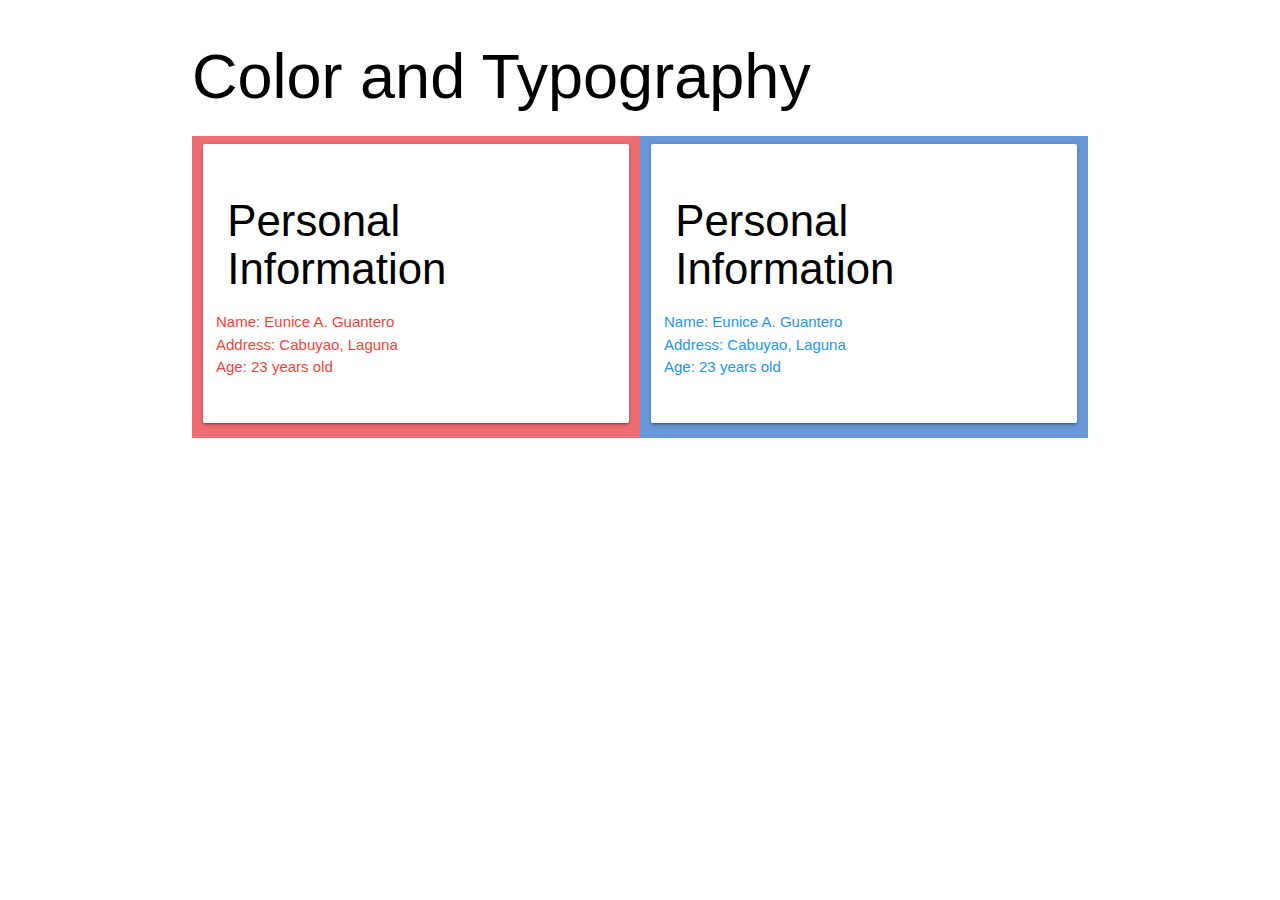
<file: index.html>
<!DOCTYPE html>
<html lang="en">

<head>
    <meta charset="UTF-8">
    <meta http-equiv="X-UA-Compatible" content="IE=edge">
    <meta name="viewport" content="width=device-width, initial-scale=1.0">
    <title>CWD Batch 3</title>


    <!-- Compiled and minified CSS -->
    <link rel="stylesheet" href="https://cdnjs.cloudflare.com/ajax/libs/materialize/1.0.0/css/materialize.min.css">

</head>

<body>
    <div class="container">
        <h1 class="black-text lighten-2">Color and Typography</h2
            >
        <!-- Personal Information -->
        <div class="row s12">
            <div class="col s6" style="background-color: #ee6e73;">
                <div class="card">
                    <div class="card-content">
                        <h3 class="black-text lighten-2">Personal Information</h4>
                        <div class="row">
                            <p class="red-text text-dark-3">Name: Eunice A. Guantero</p>
                            <p class="red-text text-dark-3">Address: Cabuyao, Laguna</p>
                            <p class="red-text text-dark-3">Age: 23 years old</p>
                        </div>
                    </div>
                </div>
            </div>
            <div class="col s6" style="background-color: #6999d8;">
                <div class="card">
                    <div class="card-content">
                        <h3 class="black-text lighten-2">Personal Information</h4>
                        <div class="row">
                            <p class="blue-text text-dark-5">Name: Eunice A. Guantero</p>
                            <p class="blue-text text-dark-5">Address: Cabuyao, Laguna</p>
                            <p class="blue-text text-dark-5">Age: 23 years old</p>
                        </div>

                    </div>
                </div>
            </div>
        </div>
    </div>
</body>

</html>
<!-- Compiled and minified JavaScript -->
<script src="https://cdnjs.cloudflare.com/ajax/libs/materialize/1.0.0/js/materialize.min.js"></script>
</file>
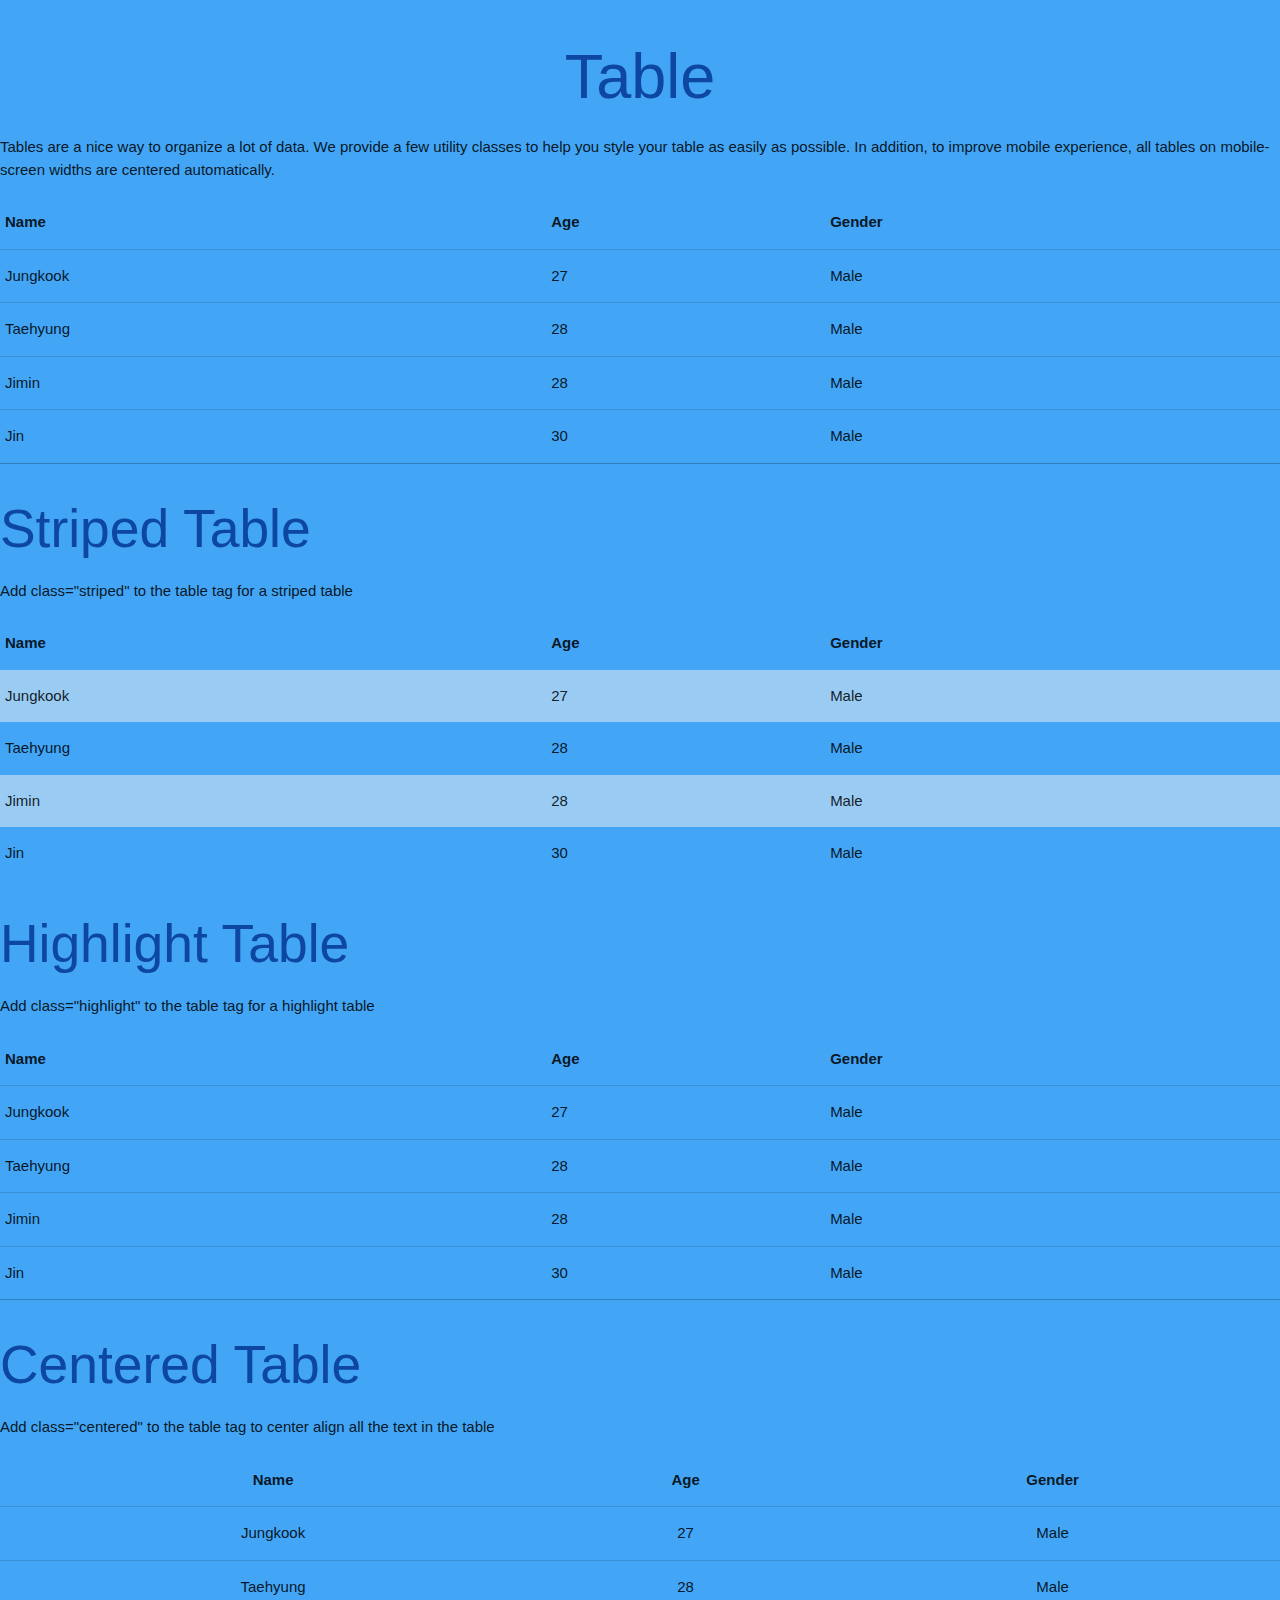
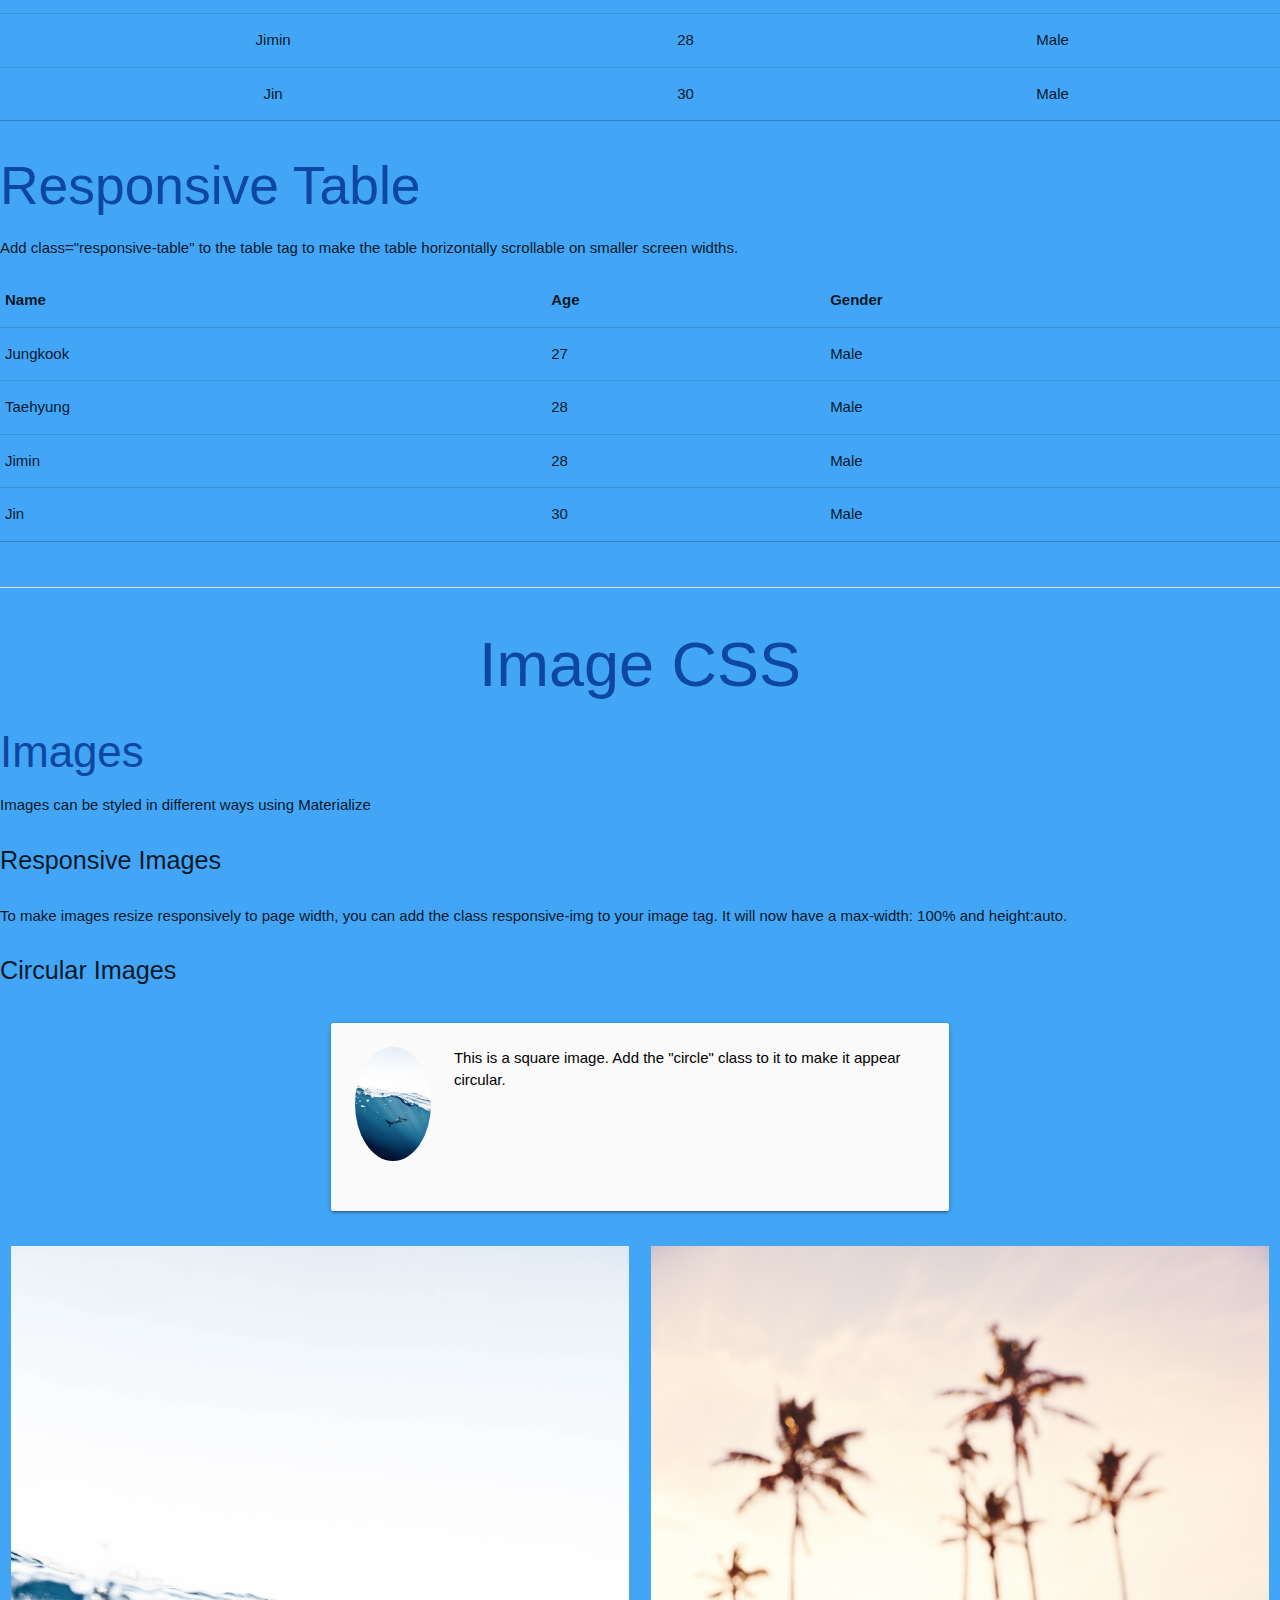
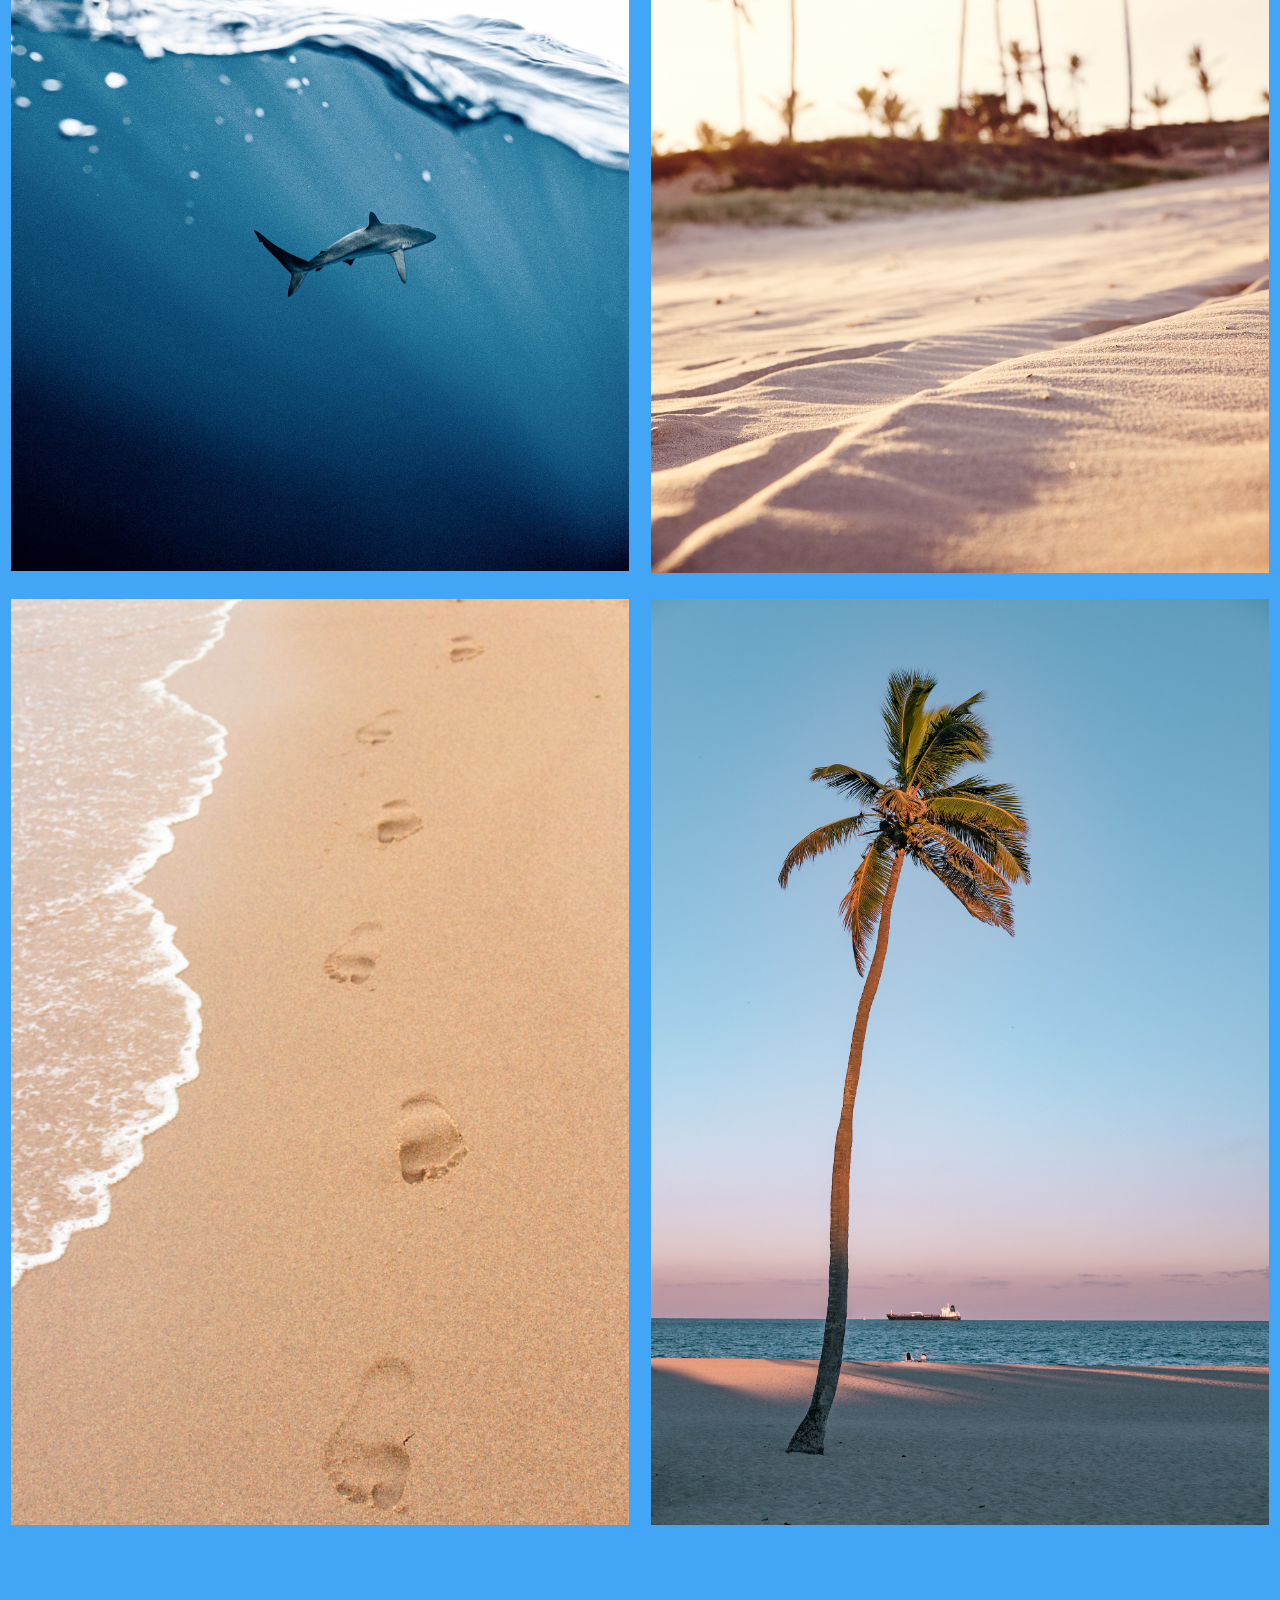
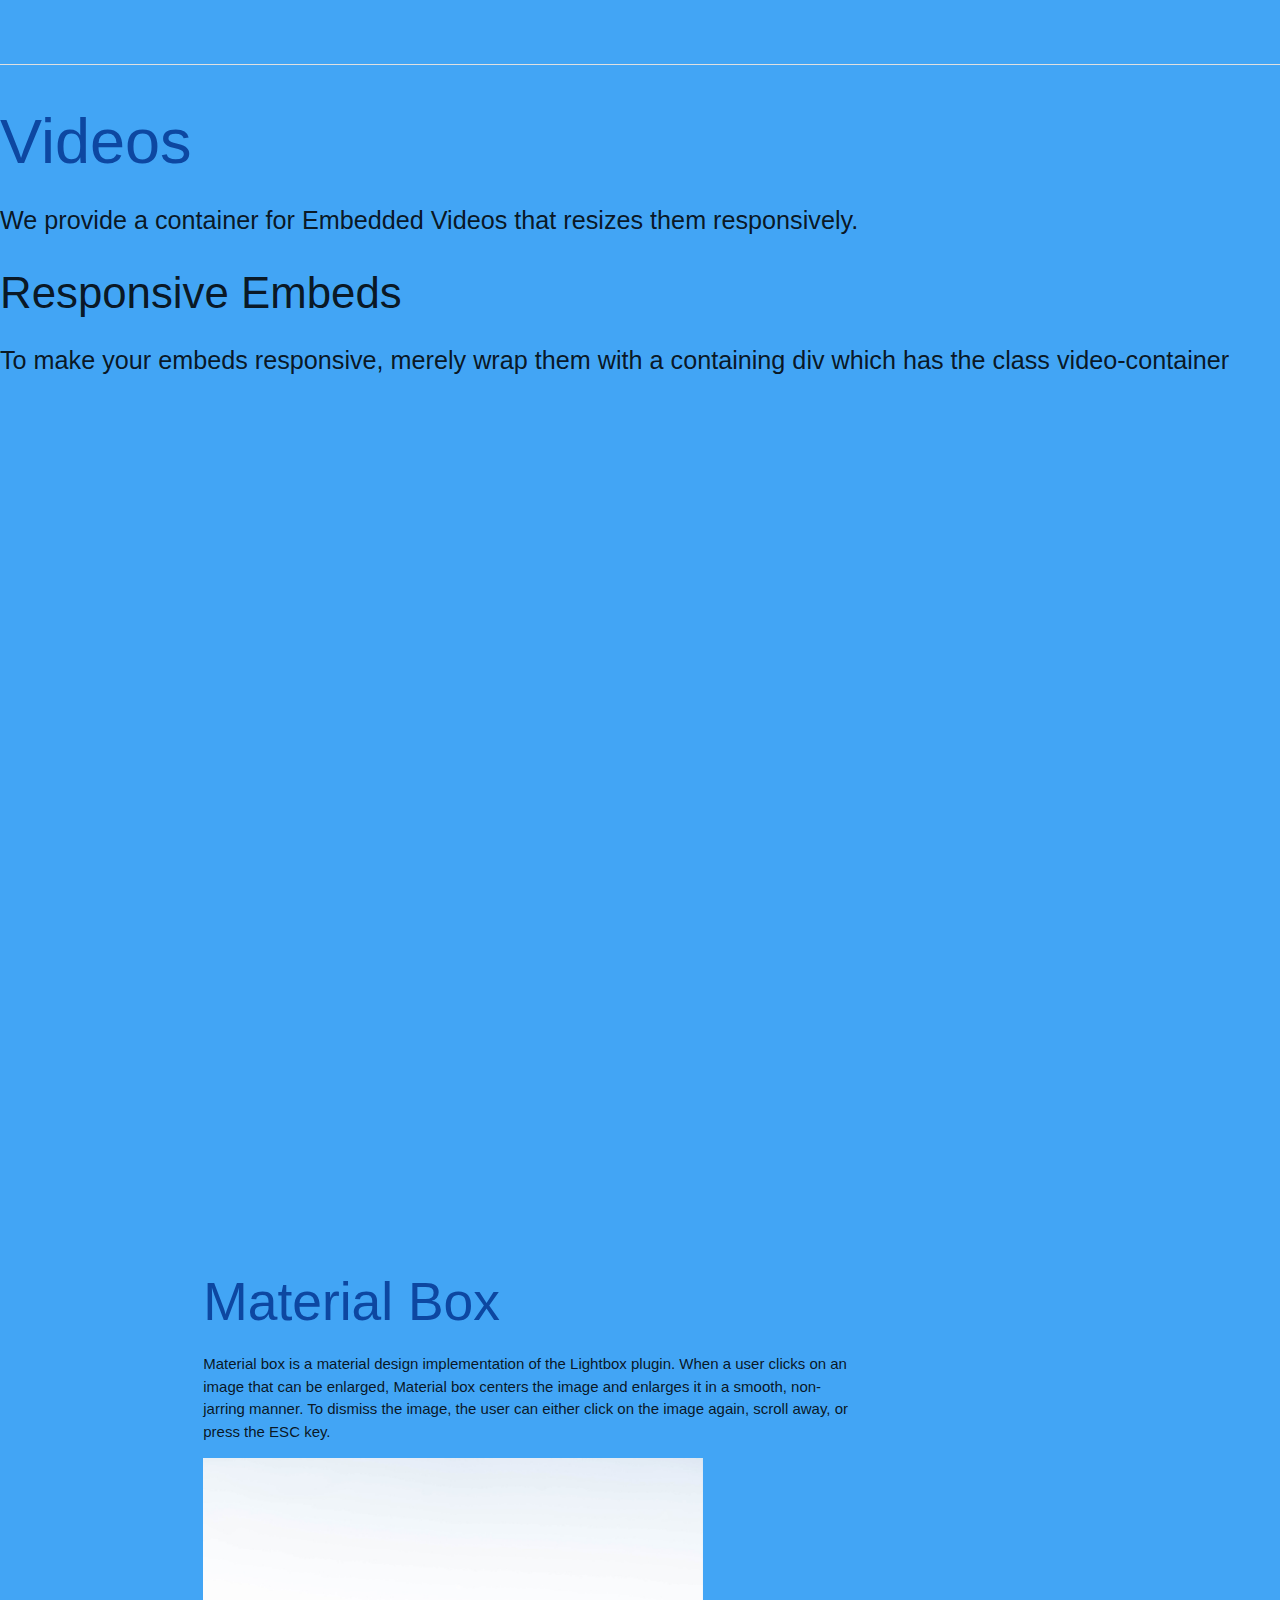
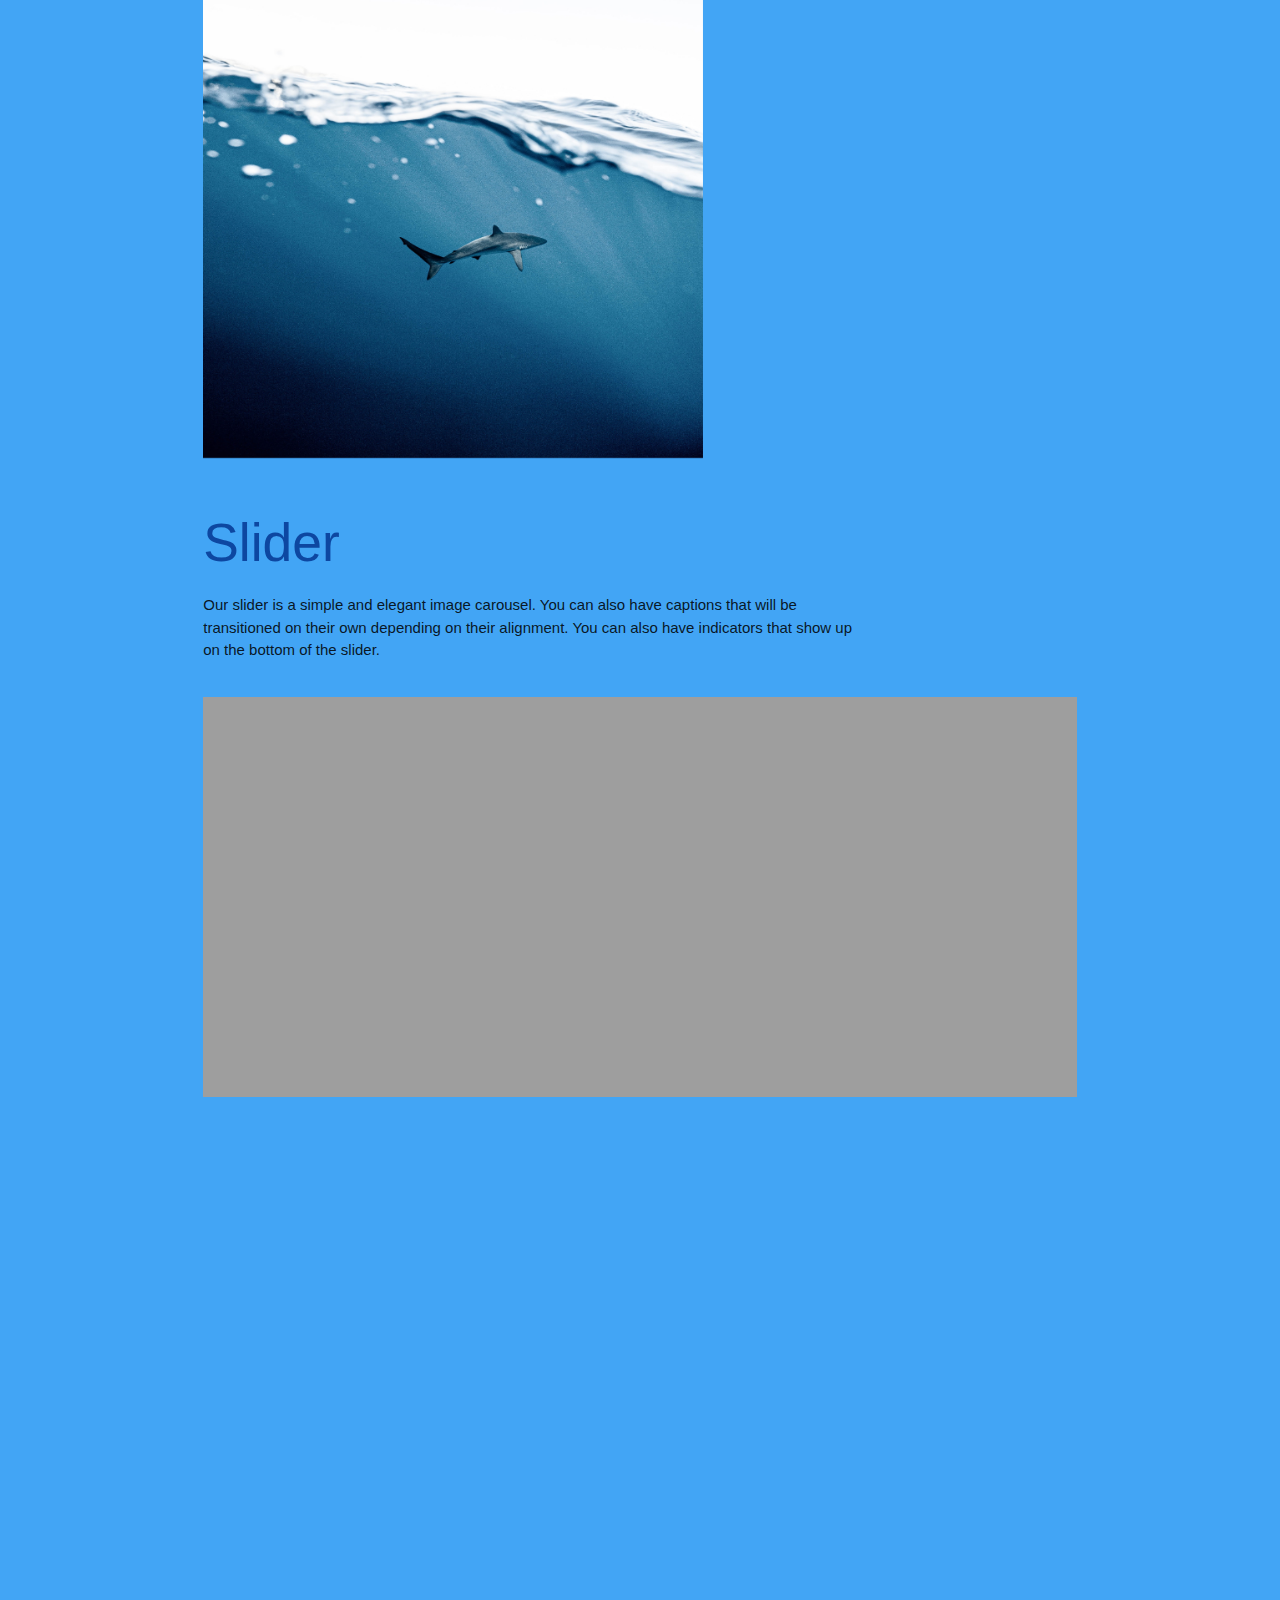
<file: table-media.html>
<!DOCTYPE html>
<html lang="en">
<head>
    <meta charset="UTF-8">
    <meta http-equiv="X-UA-Compatible" content="IE=edge">
    <meta name="viewport" content="width=device-width, initial-scale=1.0">
    <!-- Compiled and minified CSS -->
    <link rel="stylesheet" href="https://cdnjs.cloudflare.com/ajax/libs/materialize/1.0.0/css/materialize.min.css">
    <title>Table and Media</title>
</head>
<body class="blue lighten-1">
<h1 class="blue-text text-darken-4 center">Table</h1>
<p>Tables are a nice way to organize a lot of data. We provide a few utility classes to help you style your table as easily as possible. In addition, to improve mobile experience, all tables on mobile-screen widths are centered automatically.</p>
<table>
    <thead>
      <tr>
          <th>Name</th>
          <th>Age</th>
          <th>Gender</th>
      </tr>
    </thead>

    <tbody>
      <tr>
        <td>Jungkook</td>
        <td>27</td>
        <td>Male</td>
      </tr>
      <tr>
        <td>Taehyung</td>
        <td>28</td>
        <td>Male</td>
      </tr>
      <tr>
        <td>Jimin</td>
        <td>28</td>
        <td>Male</td>
      </tr>
      <tr>
        <td>Jin</td>
        <td>30</td>
        <td>Male</td>
        <tr>
    </tbody>
  </table>
<!--Striped Table-->
  <h2 class="blue-text text-darken-4">Striped Table</h2>
<p>Add class="striped" to the table tag for a striped table</p>
<table class="striped">
    <thead>
      <tr>
          <th>Name</th>
          <th>Age</th>
          <th>Gender</th>
      </tr>
    </thead>

    <tbody>
      <tr>
        <td>Jungkook</td>
        <td>27</td>
        <td>Male</td>
      </tr>
      <tr>
        <td>Taehyung</td>
        <td>28</td>
        <td>Male</td>
      </tr>
      <tr>
        <td>Jimin</td>
        <td>28</td>
        <td>Male</td>
      </tr>
      <tr>
        <td>Jin</td>
        <td>30</td>
        <td>Male</td>
        <tr>
    </tbody>
  </table>

<!--Highlight Table-->
  <h2 class="blue-text text-darken-4">Highlight Table</h2>
  <p>Add class="highlight" to the table tag for a highlight table</p>
  <table class="highlight">
      <thead>
        <tr>
            <th>Name</th>
            <th>Age</th>
            <th>Gender</th>
        </tr>
      </thead>
  
      <tbody>
        <tr>
          <td>Jungkook</td>
          <td>27</td>
          <td>Male</td>
        </tr>
        <tr>
          <td>Taehyung</td>
          <td>28</td>
          <td>Male</td>
        </tr>
        <tr>
          <td>Jimin</td>
          <td>28</td>
          <td>Male</td>
        </tr>
        <tr>
            <td>Jin</td>
            <td>30</td>
            <td>Male</td>
            <tr>
      </tbody>
    </table>

  <!--Centered Table-->
    <h2 class="blue-text text-darken-4">Centered Table</h2>
    <p>Add class="centered" to the table tag to center align all the text in the table</p>
    <table  class="highlight centered">
        <thead>
          <tr>
              <th>Name</th>
              <th>Age</th>
              <th>Gender</th>
          </tr>
        </thead>
    
        <tbody>
          <tr>
            <td>Jungkook</td>
            <td>27</td>
            <td>Male</td>
          </tr>
          <tr>
            <td>Taehyung</td>
            <td>28</td>
            <td>Male</td>
          </tr>
          <tr>
            <td>Jimin</td>
            <td>28</td>
            <td>Male</td>
          </tr>
          <tr>
            <td>Jin</td>
            <td>30</td>
            <td>Male</td>
            <tr>
        </tbody>
      </table>

      <!--Responsive Table-->
    <h2 class="blue-text text-darken-4">Responsive Table</h2>
    <p>Add class="responsive-table" to the table tag to make the table horizontally scrollable on smaller screen widths.</p>
    <table  class="responsive-table">
        <thead>
          <tr>
              <th>Name</th>
              <th>Age</th>
              <th>Gender</th>
          </tr>
        </thead>
    
        <tbody>
          <tr>
            <td>Jungkook</td>
            <td>27</td>
            <td>Male</td>
          </tr>
          <tr>
            <td>Taehyung</td>
            <td>28</td>
            <td>Male</td>
          </tr>
          <tr>
            <td>Jimin</td>
            <td>28</td>
            <td>Male</td>
          </tr>
          <tr>
            <td>Jin</td>
            <td>30</td>
            <td>Male</td>
            <tr>
        </tbody>
      </table>
      <br><br>

 <!--Media CSS-->
 <div class="divider"></div>
      <h1 class="blue-text text-darken-4 center">Image CSS</h1>
      <h3 class="blue-text text-darken-4">Images</h3>
<p>Images can be styled in different ways using Materialize</p>
<p class="flow-text">Responsive Images</p>
<p>To make images resize responsively to page width, you can add the class responsive-img to your image tag. It will now have a max-width: 100% and height:auto.</p>
<p class="flow-text">Circular Images</p>
<!-- card panel with circular image -->
<div class="row">
<div class="col s12 m8 offset-m2 l6 offset-l3">
<div class="card-panel grey lighten-5 z-depth-1">
    <div class="row">
      <div class="col s2">
        <img src="images/img1.jpg" alt="" class="circle responsive-img"> 
      </div>
      <div class="col s10">
        <span class="black-text">
          This is a square image. Add the "circle" class to it to make it appear circular.
        </span>
      </div>
    </div>
</div>
</div>
</div>
    <!--images-->
    <div class="row">
      <div class="col s12 m6">
         <img src="images/img1.jpg" alt="" class="responsive-img">
        </div>
      <div class="col s12 m6">
         <img src="images/img5.jpg" alt="" class="responsive-img">
    </div>
    </div>
    <div class="row">
      <div class="col s12 m6">
         <img src="images/img6.jpg" alt="" class="responsive-img">
        </div>
    <div class="col s12 m6">
         <img src="images/img7.jpg" alt="" class="responsive-img">
</div>
</div>
</div>
<br><br><br><br><br>
<!--Videos-->
<div class="divider"></div>
<h1 class="blue-text text-darken-4">Videos</h1>
<p class="flow-text">We provide a container for Embedded Videos that resizes them responsively.</p>
<h3>Responsive Embeds</h3>
<p class="flow-text">To make your embeds responsive, merely wrap them with a containing div which has the class video-container</p>
<div class="video-container"><iframe width="923" height="519" src="https://www.youtube.com/embed/t0Q2otsqC4I" title="Tom &amp; Jerry | Tom &amp; Jerry in Full Screen | Classic Cartoon Compilation | WB Kids" frameborder="0" allow="accelerometer; autoplay; clipboard-write; encrypted-media; gyroscope; picture-in-picture; web-share" allowfullscreen></iframe>
</div>
</div>

<br><br><br><br><br>
<div class="container">

    <div class="row">
     <div class="col s12 m9">

     <h2 class="blue-text text-darken-4">Material Box</h2>
     <p>Material box is a material design implementation of the Lightbox plugin. When a user clicks on an image that can be enlarged, Material box centers the image and enlarges it in a smooth, non-jarring manner. To dismiss the image, the user can either click on the image again, scroll away, or press the ESC key.
     </p>

     <!--Material Box-->
     <img src="images/img1.jpg" alt="" class="materialboxed"
     width="500" height="600">
</div>
</div>

<div class="row">
<div class="col s9">
  <h2 class="blue-text text-darken-4">Slider</h2>
<p>Our slider is a simple and elegant image carousel. You can also have captions that will be transitioned on their own depending on their alignment. You can also have indicators that show up on the bottom of the slider.
</p>
</div>
</div>

<div class="row">
  <div class="col s12">
<!--Slider-->
    <div class="slider">
      <ul class="slides">
      <li>
        <img src="images/img1.jpg" alt="">
        <div class="caption center-align">
          <h3> This is our big Tagline!</h3>
          <h5 class="light grey-text text-lighten-3">Here's our small slogan</h5>
        </div>
      </li>
      <li>
        <img src="images/img2.jpg" alt="">
        <div class="caption left-align">
          <h3> This is our big Tagline</h3>
          <h5 class="light grey-text text-lighten-3">Here's our small slogan</h5>
        </div>
      </li>
      <li>
        <img src="images/img3.jpg" alt="">
        <div class="caption right-align">
          <h3> This is our big Tagline</h3>
          <h5 class="light grey-text text-lighten-3">Here's our small slogan</h5>
        </div>
      </li>
      <li>
        <img src="images/img4.jpg" alt="">
        <div class="caption center-align">
          <h3> This is our big Tagline</h3>
          <h5 class="light grey-text text-lighten-3">Here's our small slogan</h5>
        </div>
      </li>
    </ul>
  </div>
  </div>
</div>


<div style="height: 1000px;"></div>

<!--Jquery CDN-->
<script src="https://code.jquery.com/jquery-3.7.0.min.js"
integrity="sha256-2Pmvv0kuTBOenSvLm6bvfBSSHrUJ+3A7x6P5Ebd07/g="
crossorigin="anonymous"></script>
  <!-- Compiled and minified JavaScript -->
  <script src="https://cdnjs.cloudflare.com/ajax/libs/materialize/1.0.0/js/materialize.min.js"></script>
 
 <script>
    $(document).ready(function(){
      //materialbox init
      $('.materialboxed').materialbox({
       inDuration: 1000,
       outDuration: 1000
      });
      //slider init
      $('.slider').slider({
        indicators: false,
        height: 350,
        duration: 500,
        interval: 1000
      });
    });
  </script>
</body>
</html>
</file>
